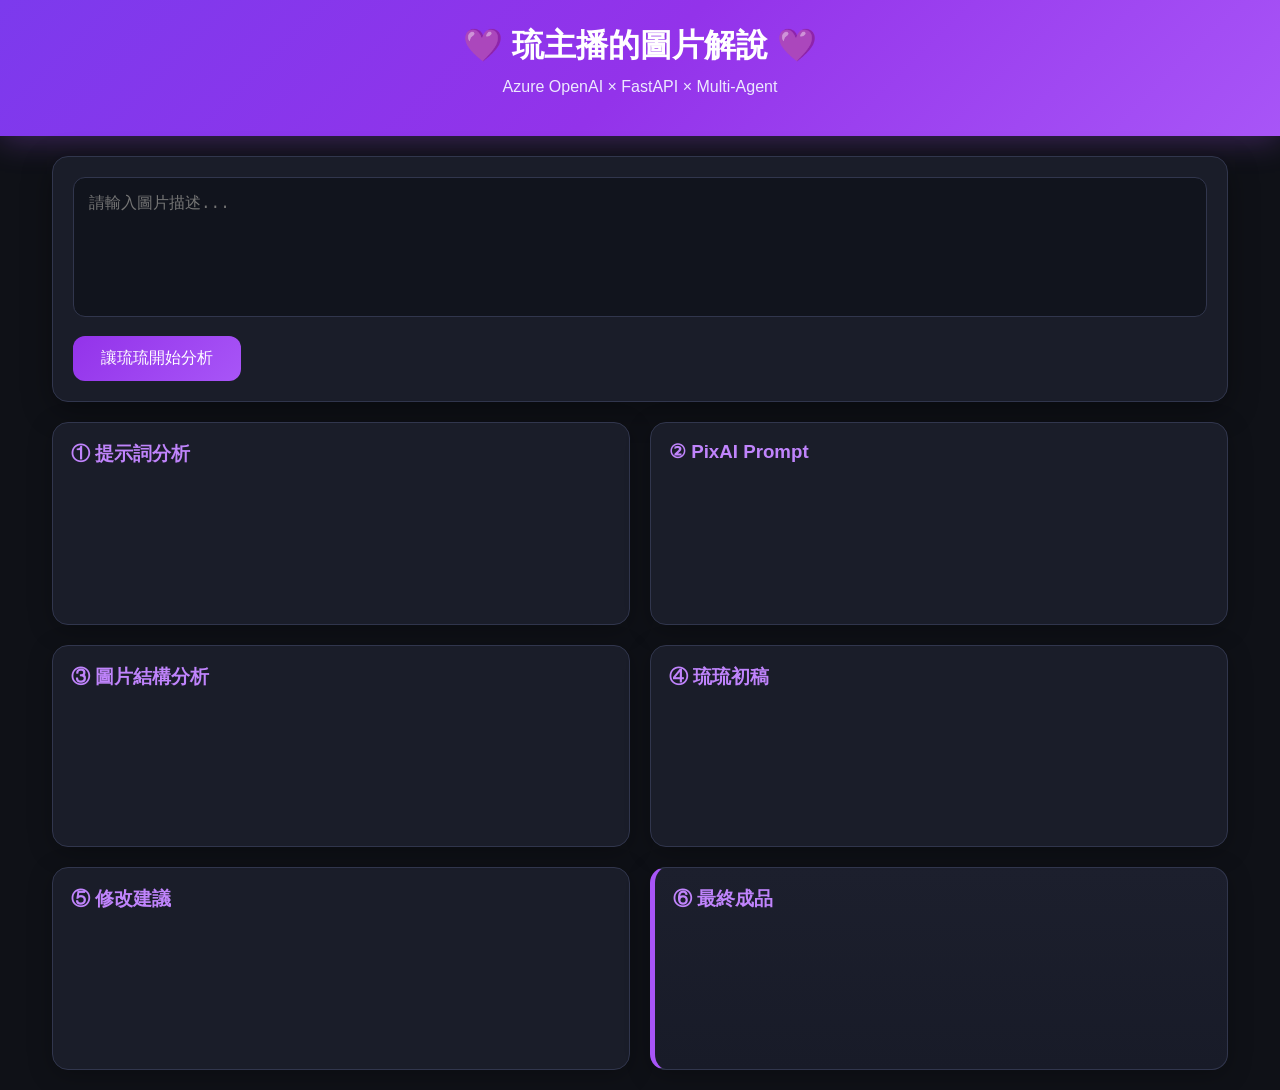
<file: templates/index.html>
<!DOCTYPE html>
<html lang="zh-Hant">

<head>
<meta charset="UTF-8">
<meta name="viewport" content="width=device-width, initial-scale=1.0">

<title>琉主播的圖片解說</title>

<link rel="stylesheet" href="/static/css/style.css">

</head>

<body>

<div class="header">
    <h1>💜 琉主播的圖片解說 💜</h1>
    <p>Azure OpenAI × FastAPI × Multi-Agent</p>
</div>

<div class="container">

    <div class="input-card">

        <textarea
            id="prompt"
            placeholder="請輸入圖片描述..."></textarea>

        <button onclick="generate()">
            讓琉琉開始分析
        </button>

    </div>

    <div class="grid">

        <div class="card">
            <h3>① 提示詞分析</h3>
            <div class="output" id="promptAnalyze"></div>
        </div>

        <div class="card">
            <h3>② PixAI Prompt</h3>
            <div class="output" id="pixPrompt"></div>
        </div>

        <div class="card">
            <h3>③ 圖片結構分析</h3>
            <div class="output" id="imageAnalyze"></div>
        </div>

        <div class="card">
            <h3>④ 琉琉初稿</h3>
            <div class="output" id="draft"></div>
        </div>

        <div class="card">
            <h3>⑤ 修改建議</h3>
            <div class="output" id="suggestions"></div>
        </div>

        <div class="card final">
            <h3>⑥ 最終成品</h3>
            <div class="output" id="final"></div>
        </div>

    </div>

</div>

<script src="/static/js/app.js"></script>

</body>
</html>
</file>
<file: static/css/style.css>
*{
    box-sizing:border-box;
}

:root{

    --bg:#0f1117;
    --card:#1a1d29;
    --card2:#222638;

    --text:#e8e8e8;
    --subtext:#a8b0c0;

    --purple:#a855f7;
    --purple-dark:#9333ea;

    --border:#31364d;

}

body{

    margin:0;

    background:var(--bg);

    color:var(--text);

    font-family:
        "Segoe UI",
        "Microsoft JhengHei",
        sans-serif;

}

.header{

    background:linear-gradient(
        135deg,
        #7c3aed,
        #9333ea,
        #a855f7
    );

    color:white;

    text-align:center;

    padding:24px;

    box-shadow:
        0 4px 30px
        rgba(168,85,247,.3);

}

.header h1{

    margin:0;
    font-size:32px;

}

.header p{

    margin-top:10px;

    color:#ede9fe;

}

.container{

    width:95%;
    max-width:1800px;

    margin:auto;

    padding:20px;

}

.input-card{

    background:var(--card);

    border-radius:16px;

    padding:20px;

    border:1px solid var(--border);

    box-shadow:
    0 8px 30px rgba(0,0,0,.35);

}

textarea{

    width:100%;

    height:140px;

    background:#11141d;

    color:white;

    border:1px solid var(--border);

    border-radius:12px;

    padding:15px;

    resize:none;

    font-size:16px;

}

textarea:focus{

    outline:none;

    border-color:var(--purple);

    box-shadow:
    0 0 0 3px
    rgba(168,85,247,.25);

}

button{

    margin-top:15px;

    background:linear-gradient(
        135deg,
        #9333ea,
        #a855f7
    );

    color:white;

    border:none;

    border-radius:12px;

    padding:12px 28px;

    cursor:pointer;

    font-size:16px;

    transition:.25s;

}

button:hover{

    transform:translateY(-2px);

    box-shadow:
    0 8px 25px
    rgba(168,85,247,.4);

}

.grid{

    display:grid;

    grid-template-columns:
        1fr 1fr;

    gap:20px;

    margin-top:20px;

}

.card{

    background:var(--card);

    border:1px solid var(--border);

    border-radius:16px;

    padding:18px;

    box-shadow:
        0 5px 25px
        rgba(0,0,0,.25);

}

.card h3{

    margin-top:0;

    color:#c084fc;

}

.output{

    color:#dbe2f0;

    min-height:120px;

    white-space:pre-wrap;

    line-height:1.8;

}

.final{

    border-left:
    5px solid #a855f7;

    background:
    linear-gradient(
      180deg,
      #1c1f2d,
      #181b28
    );

}

.loading{

    color:#94a3b8;

}

::-webkit-scrollbar{

    width:10px;

}

::-webkit-scrollbar-track{

    background:#10131b;

}

::-webkit-scrollbar-thumb{

    background:#7c3aed;

    border-radius:5px;

}

::-webkit-scrollbar-thumb:hover{

    background:#9333ea;

}

@media(max-width:1000px){

    .grid{

        grid-template-columns:1fr;

    }

}
</file>
